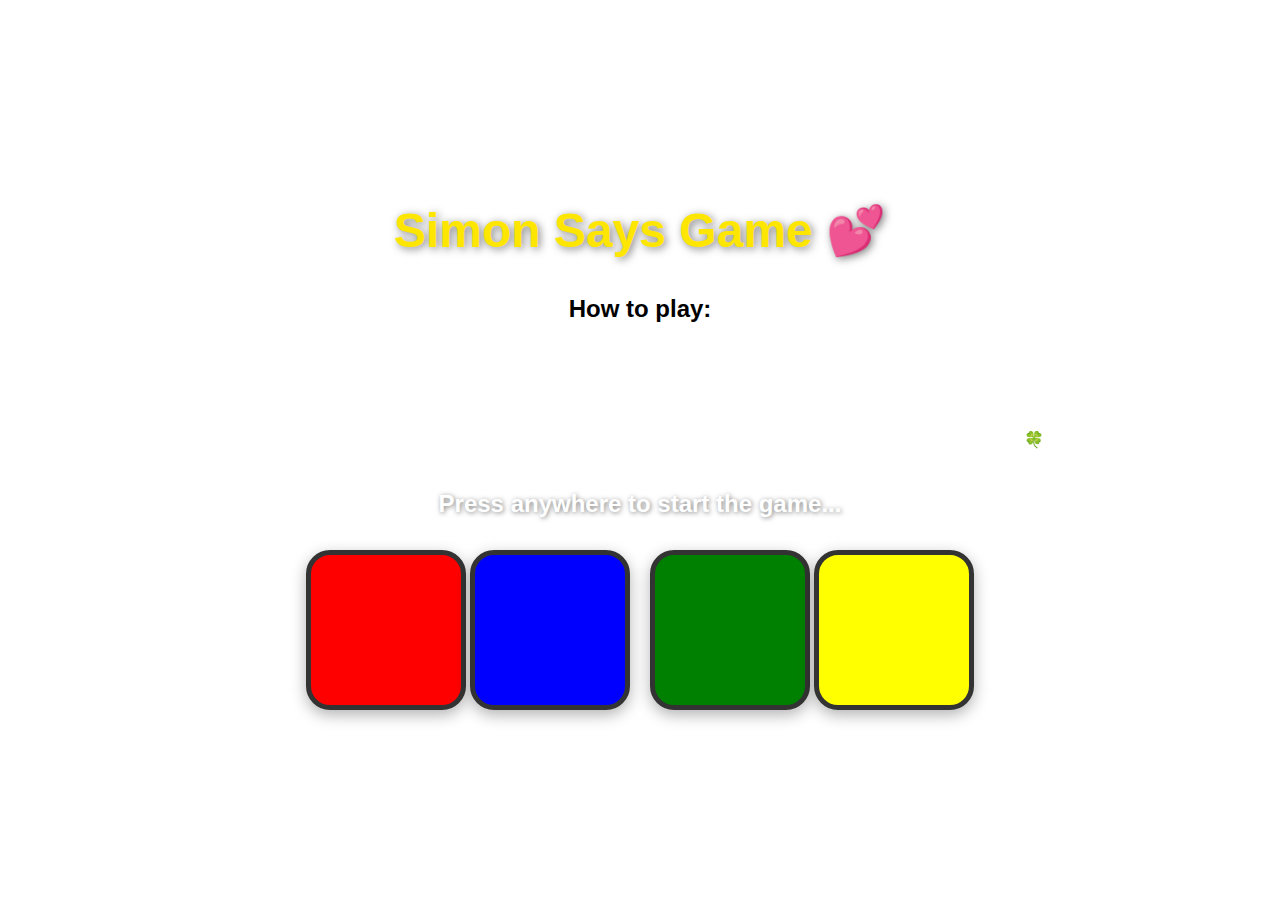
<file: index.html>
<!DOCTYPE html>
<html lang="en">
<head>
    <meta charset="UTF-8">
    <meta name="viewport" content="width=device-width, initial-scale=1.0">
    <title>Document</title>
    <link rel="stylesheet" href="SimonSaysgame.css">
</head>
<body>
    <h1>Simon Says Game 💕</h1>
    <h2 style="color: black;">How to play: </h2>

        <p> <span style="font-size: 1.25rem;">Start:</span> Click anywhere or press any key to begin. <br>
            <span style="font-size: 1.25rem;">Follow the Sequence:</span> Click the color buttons in the same order as shown. <br>
            <span style="font-size: 1.25rem;">Level Up:</span> Each round adds more colors. Your level is displayed at the top. <br>
            <span style="font-size: 1.25rem;">Game Over:</span> Your score will show; click or press a key to restart.


        Have fun and try to reach the highest level! 🍀</p>
    <h3>Press anywhere to start the game...</h3>
    <div class="btn-container">
        <div class="line1">
        <div class="btn red" id="red"></div>
        <div class="btn blue" id="blue"></div>
    </div>
    <div class="line2">
        <div class="btn green" id="green"></div>
        <div class="btn yellow" id="yellow"></div>
    </div>
    </div>
    <script src="SimonSaysgame.js"></script>
</body>
</html>
</file>
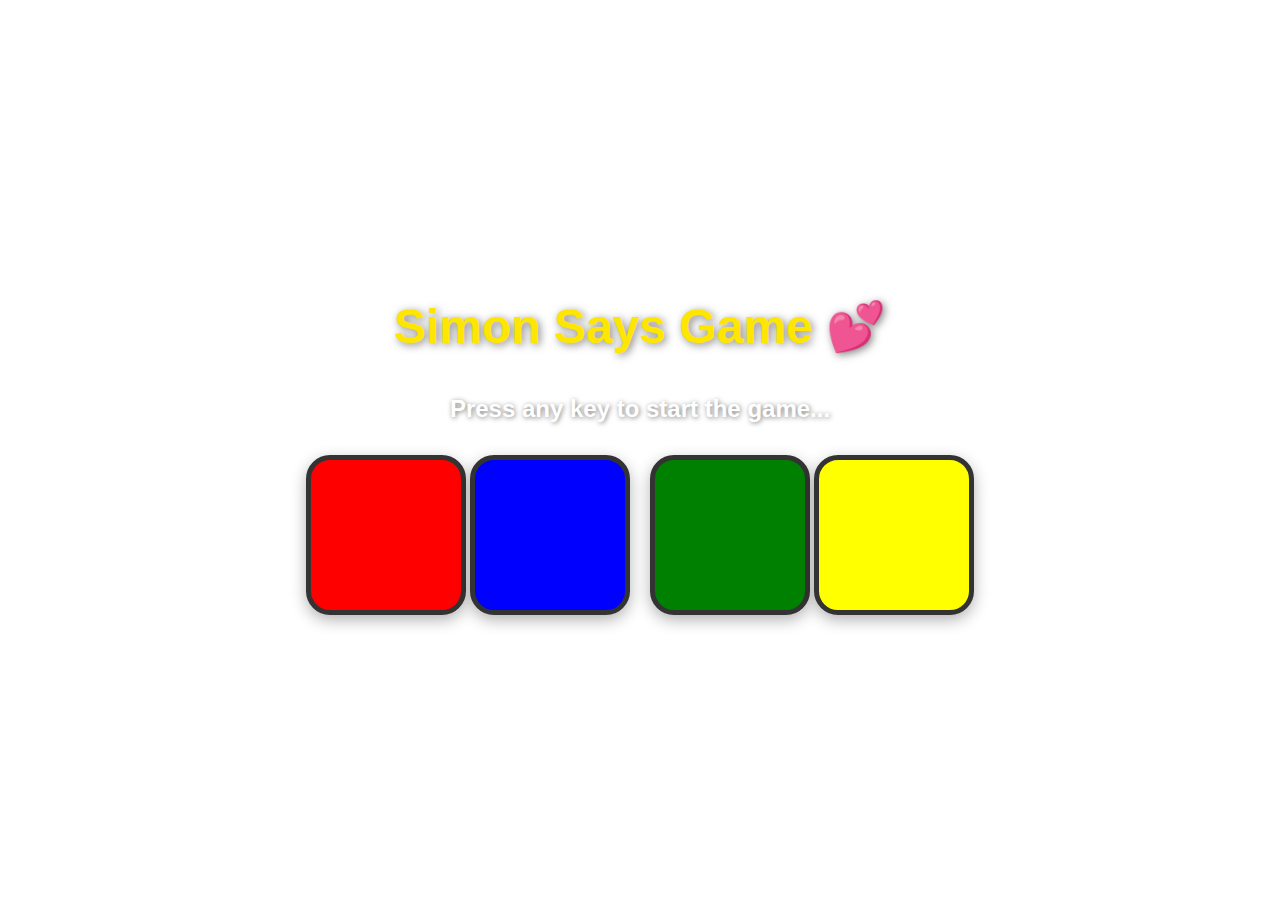
<file: SimonSaysgame.html>
<!DOCTYPE html>
<html lang="en">
<head>
    <meta charset="UTF-8">
    <meta name="viewport" content="width=device-width, initial-scale=1.0">
    <title>Document</title>
    <link rel="stylesheet" href="SimonSaysgame.css">
</head>
<body>
    <h1>Simon Says Game 💕</h1>
    <h3>Press any key to start the game...</h3>
    <div class="btn-container">
        <div class="line1">
        <div class="btn red" id="red"></div>
        <div class="btn blue" id="blue"></div>
    </div>
    <div class="line2">
        <div class="btn green" id="green"></div>
        <div class="btn yellow" id="yellow"></div>
    </div>
    </div>
    <script src="SimonSaysgame.js"></script>
</body>
</html>
</file>
<file: SimonSaysgame.css>
/* General Body Styling */
body {
    text-align: center;
    background-image: url('https://png.pngtree.com/background/20231222/original/pngtree-modern-black-joysticks-set-on-abstract-light-wallpaper-perfect-for-gaming-picture-image_6936211.jpg');
    background-size: cover;
    background-position: center;
    font-family: 'Arial', sans-serif;
    color: white;
    margin: 0;
    display: flex;
    flex-direction: column;
    justify-content: center;
    align-items: center;
    min-height: 100vh;
}

/* Headings Styling */
h1 {
    font-size: 3rem;
    margin: 1rem 0;
    text-shadow: 2px 2px 8px rgba(0, 0, 0, 0.5);
    color: #ffe600;
}

h3 {
    font-size: 1.5rem;
    margin-bottom: 2rem;
    text-shadow: 1px 1px 5px rgba(0, 0, 0, 0.5);
}

/* Button Container */
.btn-container {
    display: grid;
    grid-template-columns: repeat(2, 1fr);
    gap: 20px;
    justify-content: center;
}

/* Button Styling */
.btn {
    width: 150px;
    height: 150px;
    border: 5px solid #333;
    border-radius: 15%;
    display: inline-block;
    transition: all 0.2s ease-in-out;
    box-shadow: 0px 5px 15px rgba(0, 0, 0, 0.3);
}

.red {
    background-color: red;
}

.blue {
    background-color: blue;
}

.green {
    background-color: green;
}

.yellow {
    background-color: yellow;
}

/* Button Interactions */
.btn:hover {
    transform: scale(1.05);
    box-shadow: 0px 8px 20px rgba(0, 0, 0, 0.4);
}

.btn:active {
    transform: scale(0.95);
    box-shadow: 0px 2px 10px rgba(0, 0, 0, 0.2);
}

/* Flash Effects */
.flash {
    background-color: white;
}

.userflash {
    background-color: palevioletred;
}

/* Responsive Design */
@media (max-width: 768px) {
    .btn {
        width: 120px;
        height: 120px;
    }

    h1 {
        font-size: 2rem;
    }

    h3 {
        font-size: 1.2rem;
    }
}
</file>
